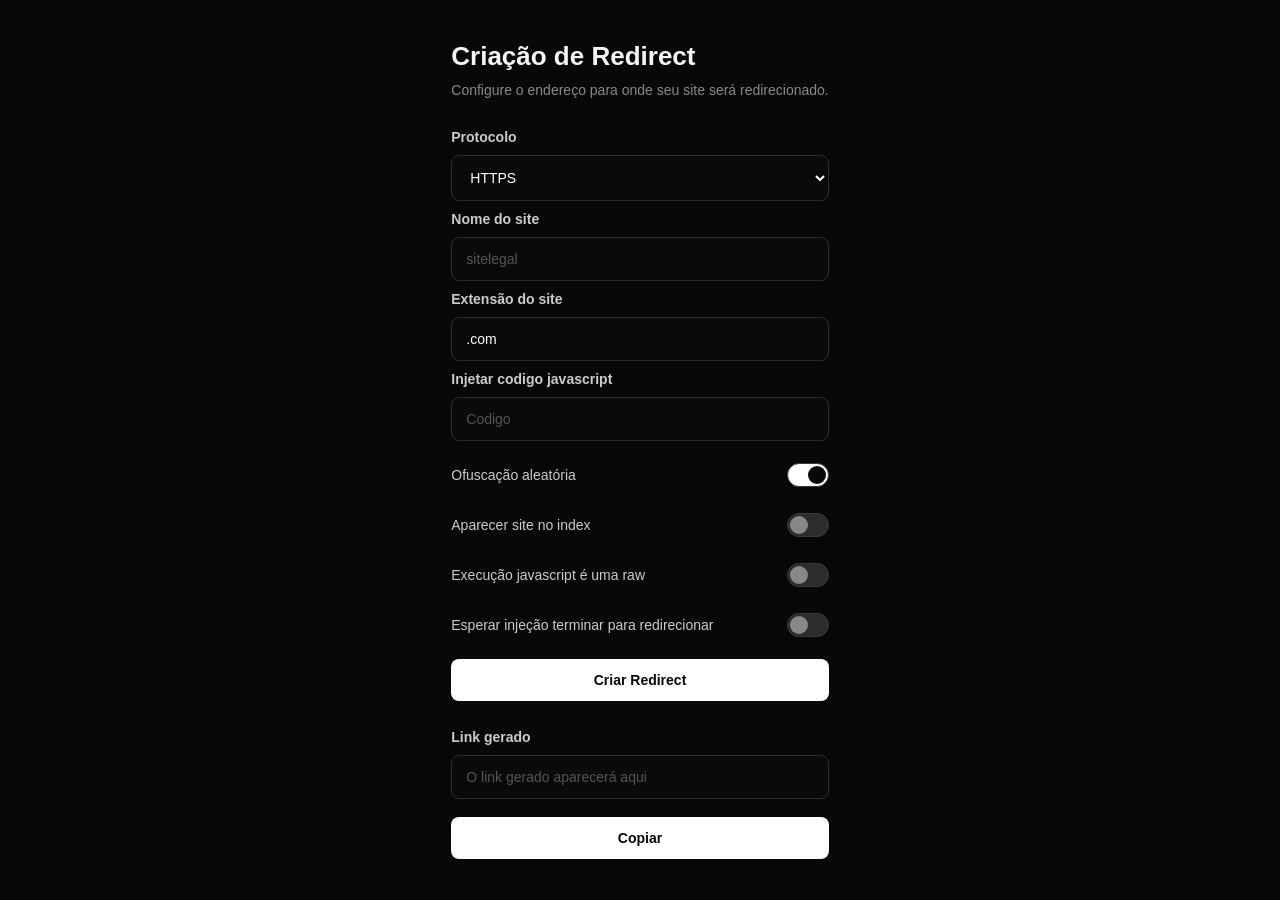
<file: criar.html>
<!DOCTYPE html>
<html lang="pt-br">

<head>
    <meta charset="UTF-8">
    <meta name="viewport" content="width=device-width, initial-scale=1.0">

    <link rel="stylesheet" href="styles/Classic.css">
    <link rel="stylesheet" href="styles/Oficina.css">

    <title>Oficina</title>
</head>

<body>
    <main class="center">
        <section class="card">
            <div class="header">
                <h1>Criação de Redirect</h1>
                <p>Configure o endereço para onde seu site será redirecionado.</p>
            </div>

            <div class="form">
                <label for="host">Protocolo</label>

                <select id="host">
                    <option value="https://">HTTPS</option>
                    <option value="http://">HTTP</option>
                </select>

                <label for="site">Nome do site</label>
                <input id="site" type="text" placeholder="sitelegal" autocomplete="on">

                <label for="ext">Extensão do site</label>
                <input id="ext" type="text" placeholder=".com" autocomplete="on" value=".com">

                <label for="tx">Injetar codigo javascript</label>
                <input id="tx" type="text" placeholder="Codigo" autocomplete="on">

                <div id="manual-obfuscation">
                    <label for="ofuscation_pre">Ofuscação prefixal</label>
                    <input id="ofuscation_pre" type="text" autocomplete="on"
                        value="o_O=aZoKgD_FKqnFSOeTgS@eQ=K+K__+Zt0FXU1EUC%?FV3yshE=Dlfp4NyQoTdHhZtAC128B3N9tXRO?0C6">

                    <label for="ofuscation_suf">Ofuscação sufixal</label>
                    <input id="ofuscation_suf" type="text" autocomplete="on" value="zonFrEzc5W6NoVBbY1VD">
                </div>
                <div class="random-option" id="switch_peso">
                    <span>Ofuscação aleatória</span>

                    <label class="switch">
                        <input id="randomize" type="checkbox" checked>
                        <span class="slider"></span>
                    </label>
                </div>
                <div class="show-website" id="switch_peso">
                    <span>Aparecer site no index</span>

                    <label class="switch">
                        <input id="caguetar" type="checkbox">
                        <span class="slider"></span>
                    </label>
                </div>
                <div class="tx-itsraw" id="switch_peso">
                    <span>Execução javascript é uma raw</span>

                    <label class="switch">
                        <input id="itsraw" type="checkbox">
                        <span class="slider"></span>
                    </label>
                </div>
                <div class="wait_tx" id="switch_peso">
                    <span>Esperar injeção terminar para redirecionar</span>

                    <label class="switch">
                        <input id="wait_tx" type="checkbox">
                        <span class="slider"></span>
                    </label>
                </div>

                <button type="button" id="Criador">
                    Criar Redirect
                </button>

                <div class="result">
                    <label for="resultado">Link gerado</label>

                    <input id="resultado" type="text" placeholder="O link gerado aparecerá aqui" readonly
                        autocomplete="off">

                    <button type="button" id="Copiar">
                        Copiar
                    </button>
                </div>
            </div>
        </section>
    </main>

    <script type="module">
        import { create } from "./scripts/CreateWeb.js";

        const btn = document.getElementById("Criador");
        const copiar = document.getElementById("Copiar");
        const randomize = document.getElementById("randomize");
        const x9 = document.getElementById("caguetar");
        const tx = document.getElementById("tx");
        const itsraw = document.getElementById("itsraw");
        const waitTx = document.getElementById("wait_tx");
        const manualObfuscation = document.getElementById("manual-obfuscation");

        function randomString(length) {
            const chars = "ABCDEFGHIJKLMNOPQRSTUVWXYZ" + "abcdefghijklmnopqrstuvwxyz" + "0123456789" + "@#$%&*+=?!_-";

            const array = new Uint32Array(length);
            crypto.getRandomValues(array);

            let result = "";

            for (let i = 0; i < length; i++) {
                result += chars[array[i] % chars.length];
            }

            return result;
        }

        function updateObfuscationVisibility() {
            manualObfuscation.style.display = randomize.checked ? "none" : "flex";
        }

        randomize.addEventListener("change", updateObfuscationVisibility);

        updateObfuscationVisibility();

        btn.addEventListener("click", () => {
            const host = document.getElementById("host");
            const site = document.getElementById("site");
            const ext = document.getElementById("ext");

            const pre = document.getElementById("ofuscation_pre");
            const suf = document.getElementById("ofuscation_suf");

            if (randomize.checked) {
                pre.value = randomString(
                    Math.floor(Math.random() * (1236 - 500 + 1)) + 500
                );

                suf.value = randomString(
                    Math.floor(Math.random() * (1236 - 500 + 1)) + 500
                );
            }

            const [success, link] = create(
                host.value,
                site.value,
                pre.value,
                suf.value,
                ext.value,
                x9.checked,
                tx.value,
                itsraw.checked,
                waitTx.checked
            );

            if (success) {
                const resultado = document.getElementById("resultado");
                resultado.value = link;
            } else {
                alert(link);
            }
        });
        copiar.addEventListener("click", async () => {
            const resultado = document.getElementById("resultado");

            if (!resultado.value) {
                return;
            }

            try {
                await navigator.clipboard.writeText(resultado.value);

                copiar.textContent = "Copiado!";

                setTimeout(() => {
                    copiar.textContent = "Copiar";
                }, 1500);
            } catch (err) {
                resultado.select();
                document.execCommand("copy");

                copiar.textContent = "Copiado!";

                setTimeout(() => {
                    copiar.textContent = "Copiar";
                }, 1500);
            }
        });
    </script>
</body>

</html>
</file>
<file: styles/Classic.css>
* {
    box-sizing: border-box;
    margin: 0;
    padding: 0;
}

body {
    min-height: 100vh;
    background: #080808;
    color: #f5f5f5;
    font-family: Arial, Helvetica, sans-serif;
}
</file>
<file: styles/Oficina.css>
.center {
    min-height: 100vh;
    display: flex;
    align-items: center;
    justify-content: center;
    padding: 20px;
}

.header {
    margin-bottom: 28px;
}

.header h1 {
    font-size: 26px;
    margin-bottom: 8px;
}

.header p {
    color: #888;
    font-size: 14px;
    line-height: 1.5;
}

.form {
    display: flex;
    flex-direction: column;
    gap: 10px;
}

.form label {
    font-size: 14px;
    font-weight: bold;
    color: #ccc;
}

.form input {
    width: 100%;
    padding: 13px 14px;
    border: 1px solid #2c2c2c;
    border-radius: 8px;
    outline: none;
    background: #0a0a0a;
    color: white;
    font-size: 14px;
    transition: border-color 0.2s, box-shadow 0.2s;
}

.form input::placeholder {
    color: #555;
}

.form input:focus {
    border-color: #666;
    box-shadow: 0 0 0 3px rgba(255, 255, 255, 0.05);
}

.form button {
    margin-top: 8px;
    padding: 13px;
    border: none;
    border-radius: 8px;
    background: #fff;
    color: #080808;
    font-size: 14px;
    font-weight: bold;
    cursor: pointer;
    transition: transform 0.15s, opacity 0.15s;
}

.form button:hover {
    opacity: 0.67;
}

.form button:active {
    opacity: 0.4;
}

.result {
    display: flex;
    flex-direction: column;
    gap: 10px;
    margin-top: 18px;
}

.result label {
    font-size: 14px;
    font-weight: bold;
    color: #ccc;
}

.result input {
    width: 100%;
    padding: 13px 14px;
    border: 1px solid #2c2c2c;
    border-radius: 8px;
    outline: none;
    background: #0a0a0a;
    color: white;
    font-size: 14px;
}

#switch_peso {
    display: flex;
    align-items: center;
    justify-content: space-between;
    margin-top: 8px;
    padding: 4px 0;
    color: #ccc;
    font-size: 14px;
}

.switch {
    position: relative;
    width: 42px;
    height: 24px;
    display: inline-block;
}

.switch input {
    opacity: 0;
    width: 0;
    height: 0;
    position: absolute;
}

.slider {
    position: absolute;
    inset: 0;
    cursor: pointer;
    background: #2c2c2c;
    border: 1px solid #3a3a3a;
    border-radius: 24px;
    transition: 0.2s;
}

.slider::before {
    content: "";
    position: absolute;
    width: 18px;
    height: 18px;
    left: 2px;
    top: 2px;
    background: #888;
    border-radius: 50%;
    transition: 0.2s;
}

.switch input:checked+.slider {
    background: #fff;
}

.switch input:checked+.slider::before {
    transform: translateX(18px);
    background: #080808;
}

#manual-obfuscation {
    display: flex;
    flex-direction: column;
    gap: 10px;
}

.form select {
    width: 100%;
    padding: 13px 14px;
    border: 1px solid #2c2c2c;
    border-radius: 8px;
    outline: none;
    background: #0a0a0a;
    color: white;
    font-size: 14px;
    cursor: pointer;
}

.form select:focus {
    border-color: #666;
    box-shadow: 0 0 0 3px rgba(255, 255, 255, 0.05);
}
</file>
